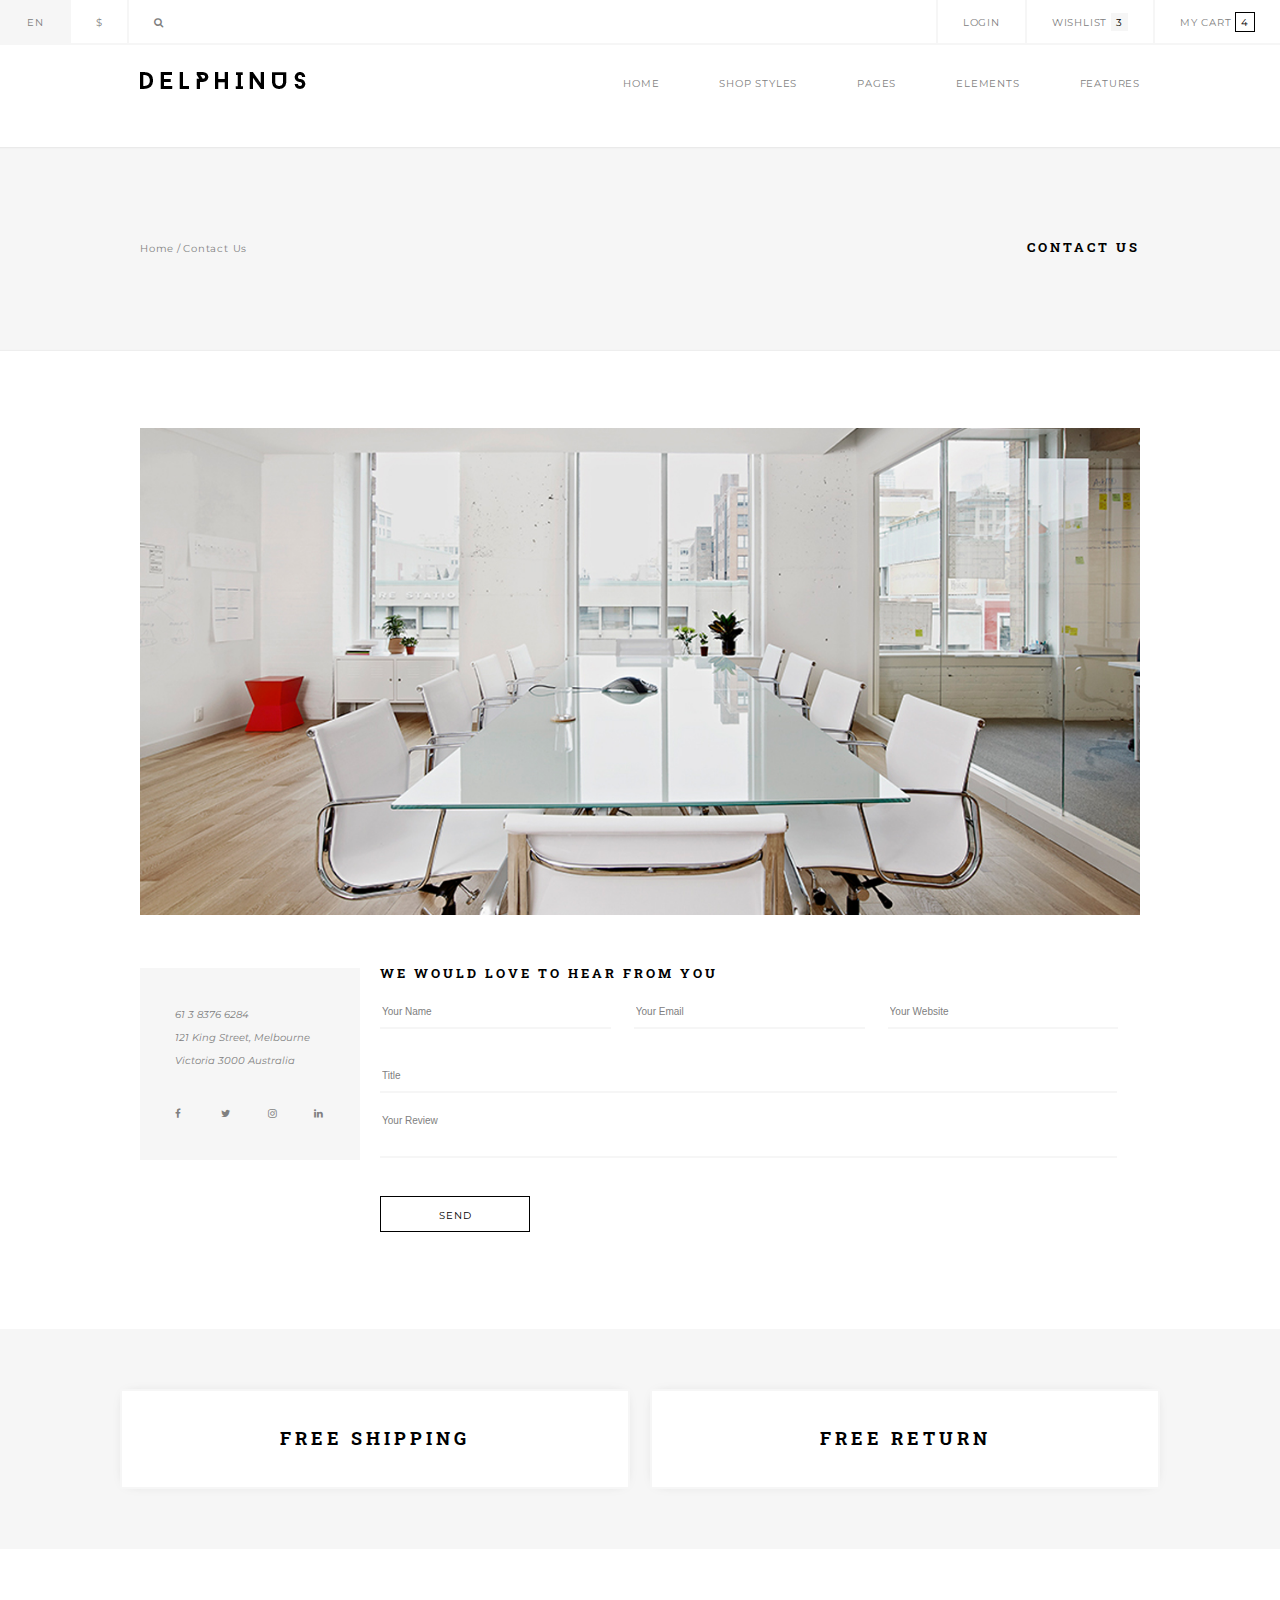
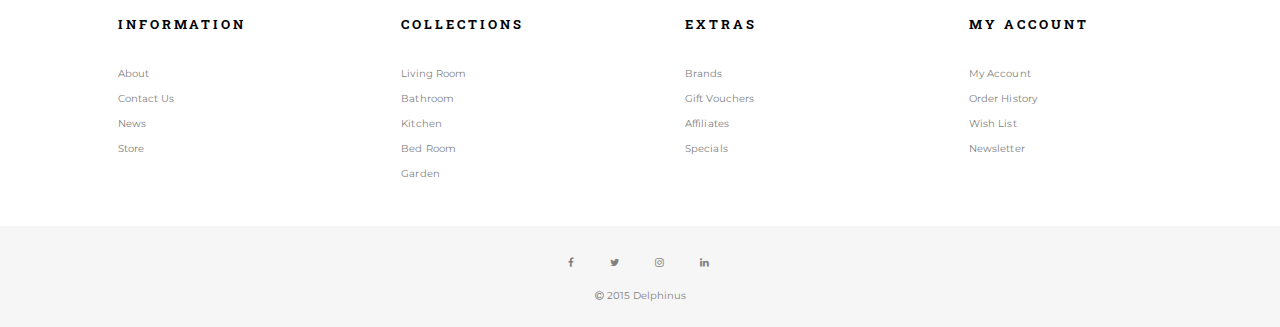
<file: contact.html>
<!doctype html>
<html lang="en">
<head>
	<meta charset="UTF-8">
	<title>D E L P H I N U S</title>
	<link href='https://fonts.googleapis.com/css?family=Montserrat' rel='stylesheet' type='text/css'>
	<link href='https://fonts.googleapis.com/css?family=Roboto+Slab:400' rel='stylesheet' type='text/css'>
	<link rel="stylesheet" href="https://maxcdn.bootstrapcdn.com/font-awesome/4.4.0/css/font-awesome.min.css">
	<link rel="stylesheet" href="styles/setup.css">
	<link rel="stylesheet" href="styles/styles.css">
</head>
<body>

<header>

	<!-- shopNAV -->
	<nav id="shopNav" class="shopNav clearfix">

		<!-- Nav on left side of shopNav -->
		<ul id="shopNavL">
			<li><a href="">En</a></li>
			<li><a href="">$</a></li>
			<li><a href=""><i class="fa fa-search"></i></a></li>
		</ul>
		<!-- Close left side of shopNav -->

		<!-- Nav on right side of shopNav -->
		<ul id="shopNavR">
			<li><a href="#header">Login</a></li>
			<li><a href="">Wishlist <span>3</span></a></li>
			<li><a href="">My Cart <span>4</span></a></li>
		</ul>
		<!-- Close right side of shopNav -->

	</nav>
	<!-- End Shopping Nav -->

	
	<!-- Page Nav -->
	<div class="innerWrapper">

		<!-- Page Nav (also contains LOGO) -->
		<nav id="pageNav" class="pageNav clearfix">
			
			<img src="images/delphinus-logo.png" class="delphinusLogo" alt="DELPHINUS LOGO">
			
			<ul class="clearfix">
				<li><a href="index.html"><span>Home</span></a></li>
				<li><a href="products.html">Shop Styles</a></li>
				<li><a href="">Pages</a></li>
				<li><a href="index.html">Elements</a></li>
				<li><a href="products.html">Features</a></li>
			</ul>

		</nav>
		<!-- Close Page Nav -->
	</div>


	<!-- Page Title Bar -->
	<section class="titleBar clearfix">
		<div class="innerWrapper clearfix">
			<a href="">Home</a> / <a href="">Contact Us</a>
			<h1>Contact Us</h1>
		</div>
	</section>
	<!-- End Page titleBar -->
	
</header>
<!-- End main header section -->
<!-- ********************************************* -->







<!-- CONTACT PAGE CONTENT***************************** -->

<div class="innerWrapper clearfix">
	<img class="contact" src="images/contact-main.jpg" alt="">
	
	<div class="addressBox">
		<address>
			<p>61 3 8376 6284</p>
			<p>121 King Street, Melbourne</p>
			<p>Victoria 3000 Australia</p>
			<div class="iconWrap">
				<ul class="clearfix">
					<li>
						<i class="fa fa-facebook"></i>
					</li>
					<li>
						<i class="fa fa-twitter"></i>
					</li>
					<li>
						<i class="fa fa-instagram"></i>
					</li>
					<li>
						<i class="fa fa-linkedin"></i>
					</li>
				</ul>
			</div>
		</address>		
	</div>

	<div class="formBox">
		<h1>We would love to hear from you</h1>
		<form action="">
			<input type="text" name="Name" placeholder="Your Name">
			<input type="text"  name="Email" placeholder="Your Email">
			<input type="text"  name="Your Website" placeholder="Your Website">
			<input type="text"  name="Title" placeholder="Title">
			<textarea placeholder="Your Review"></textarea>
			<div class="button"><p>Send</p></div>
		</form>
	</div>
</div>



<!-- END PAGE CONTENT -->









	<!-- FOOTER ****************************************** -->
	<footer>

		<!-- Free Shipping and Returns Section -->
		<section id="freeSR" class="freeSR">
			<div class="freeInnerWrap clearfix">
				<div class="free">
					<h2>free shipping</h2>
				</div>
				<div class="free">
					<h2>free return</h2>
				</div>
			</div>
		</section>
		<!-- /shipping/returns -->



		<!-- bottomNav -->
		<nav class="bottomNav clearfix">
			<ul>
				<li><h1>INFORMATION</h1></li>
				<li>About</li>
				<li>Contact Us</li>
				<li>News</li>
				<li>Store</li>
			</ul>
			<ul>
				<li><h1>COLLECTIONS</h1></li>
				<li>Living Room</li>
				<li>Bathroom</li>
				<li>Kitchen</li>
				<li>Bed Room</li>
				<li>Garden</li>
			</ul>
			<ul>
				<li><h1>EXTRAS</h1></li>
				<li>Brands</li>
				<li>Gift Vouchers</li>
				<li>Affiliates</li>
				<li>Specials</li>
			</ul>
			<ul>
				<li><h1>MY ACCOUNT</h1></li>
				<li>My Account</li>
				<li>Order History</li>
				<li>Wish List</li>
				<li>Newsletter</li>
			</ul>
		</nav>
		<!-- /bottomNav -->



		<!-- veryBottom div -->
		<div class="veryBottom clearfix">
			<div class="VBwrap">
				<ul class="clearfix">
					<li>
						<i class="fa fa-facebook"></i>
					</li>
					<li>
						<i class="fa fa-twitter"></i>
					</li>
					<li>
						<i class="fa fa-instagram"></i>
					</li>
					<li>
						<i class="fa fa-linkedin"></i>
					</li>
				</ul>
			</div>

			<div class="copyright">	
				
				<p><i class="fa fa-copyright"></i> 2015 Delphinus</p>

			</div>

		</div>


	</footer>

</body>

<!-- All photos belong to Vicki Bouros http://vickibouros.com -->

</html>
</file>
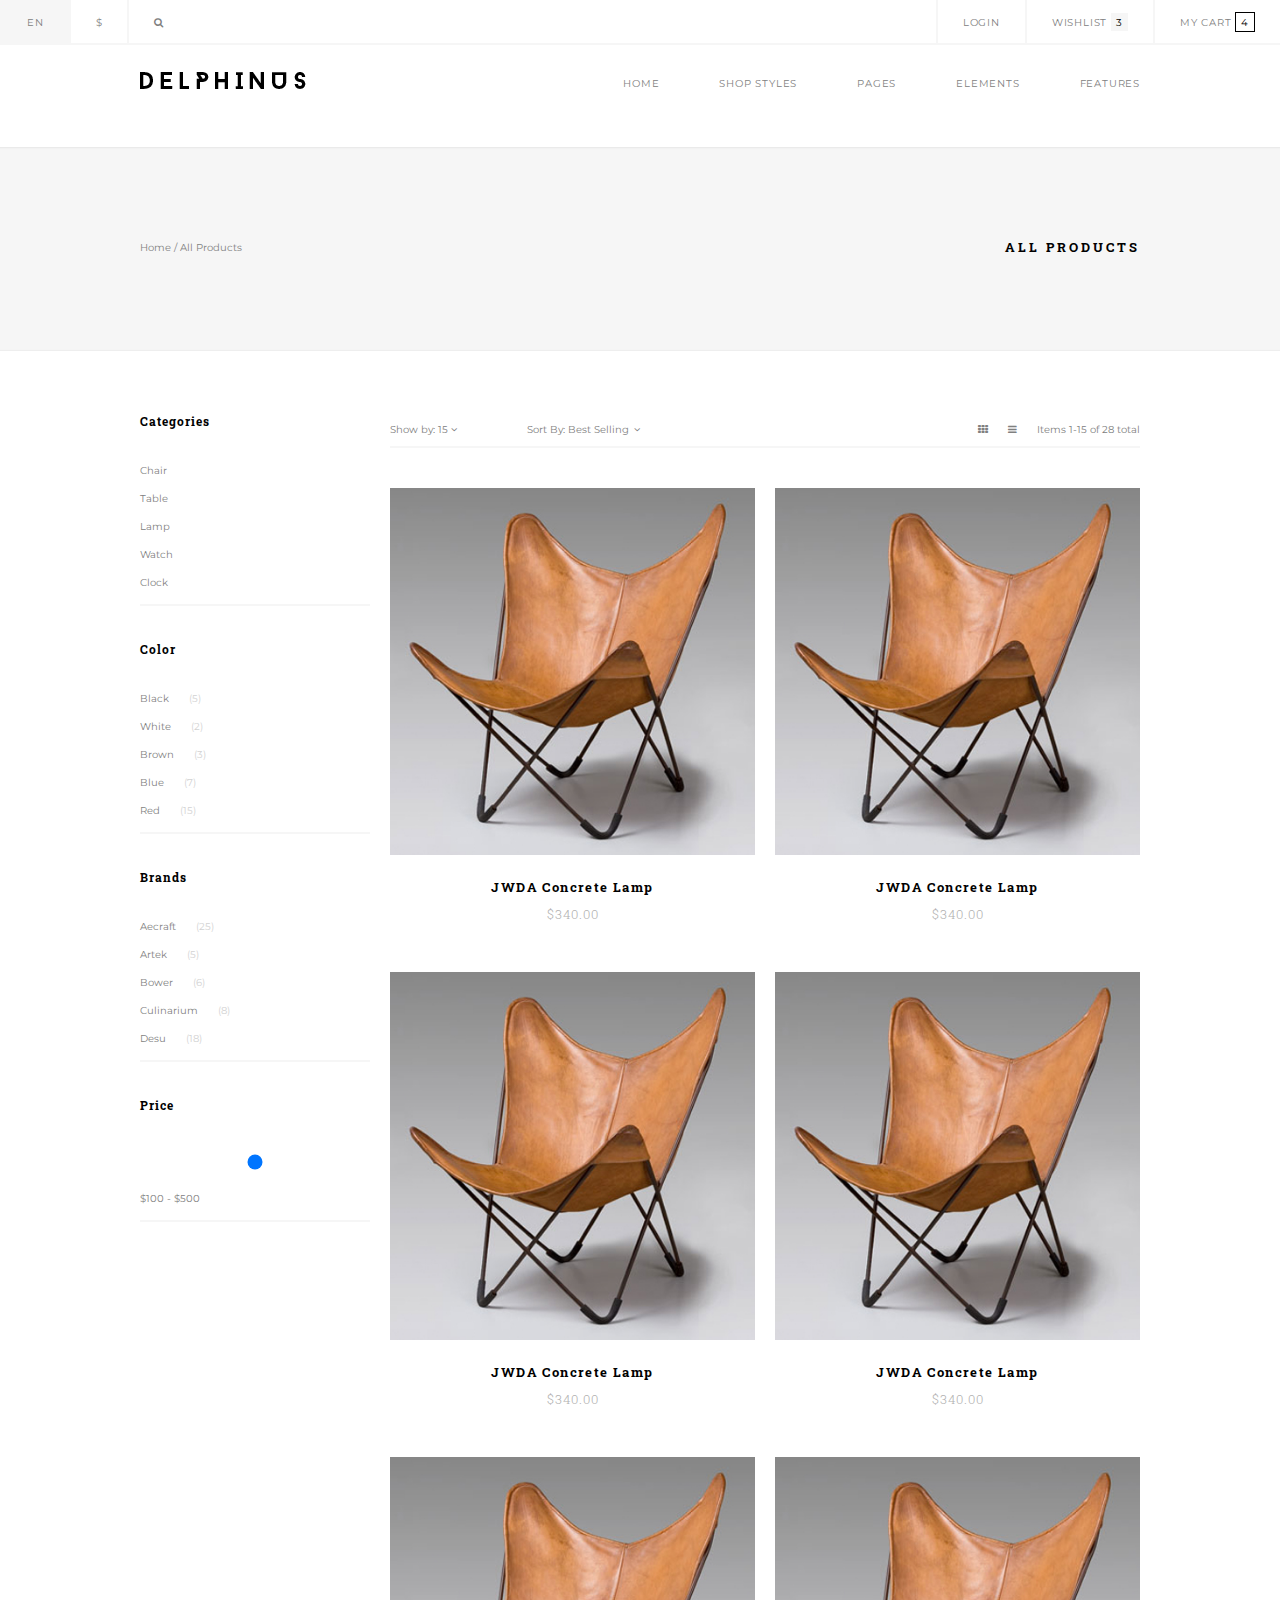
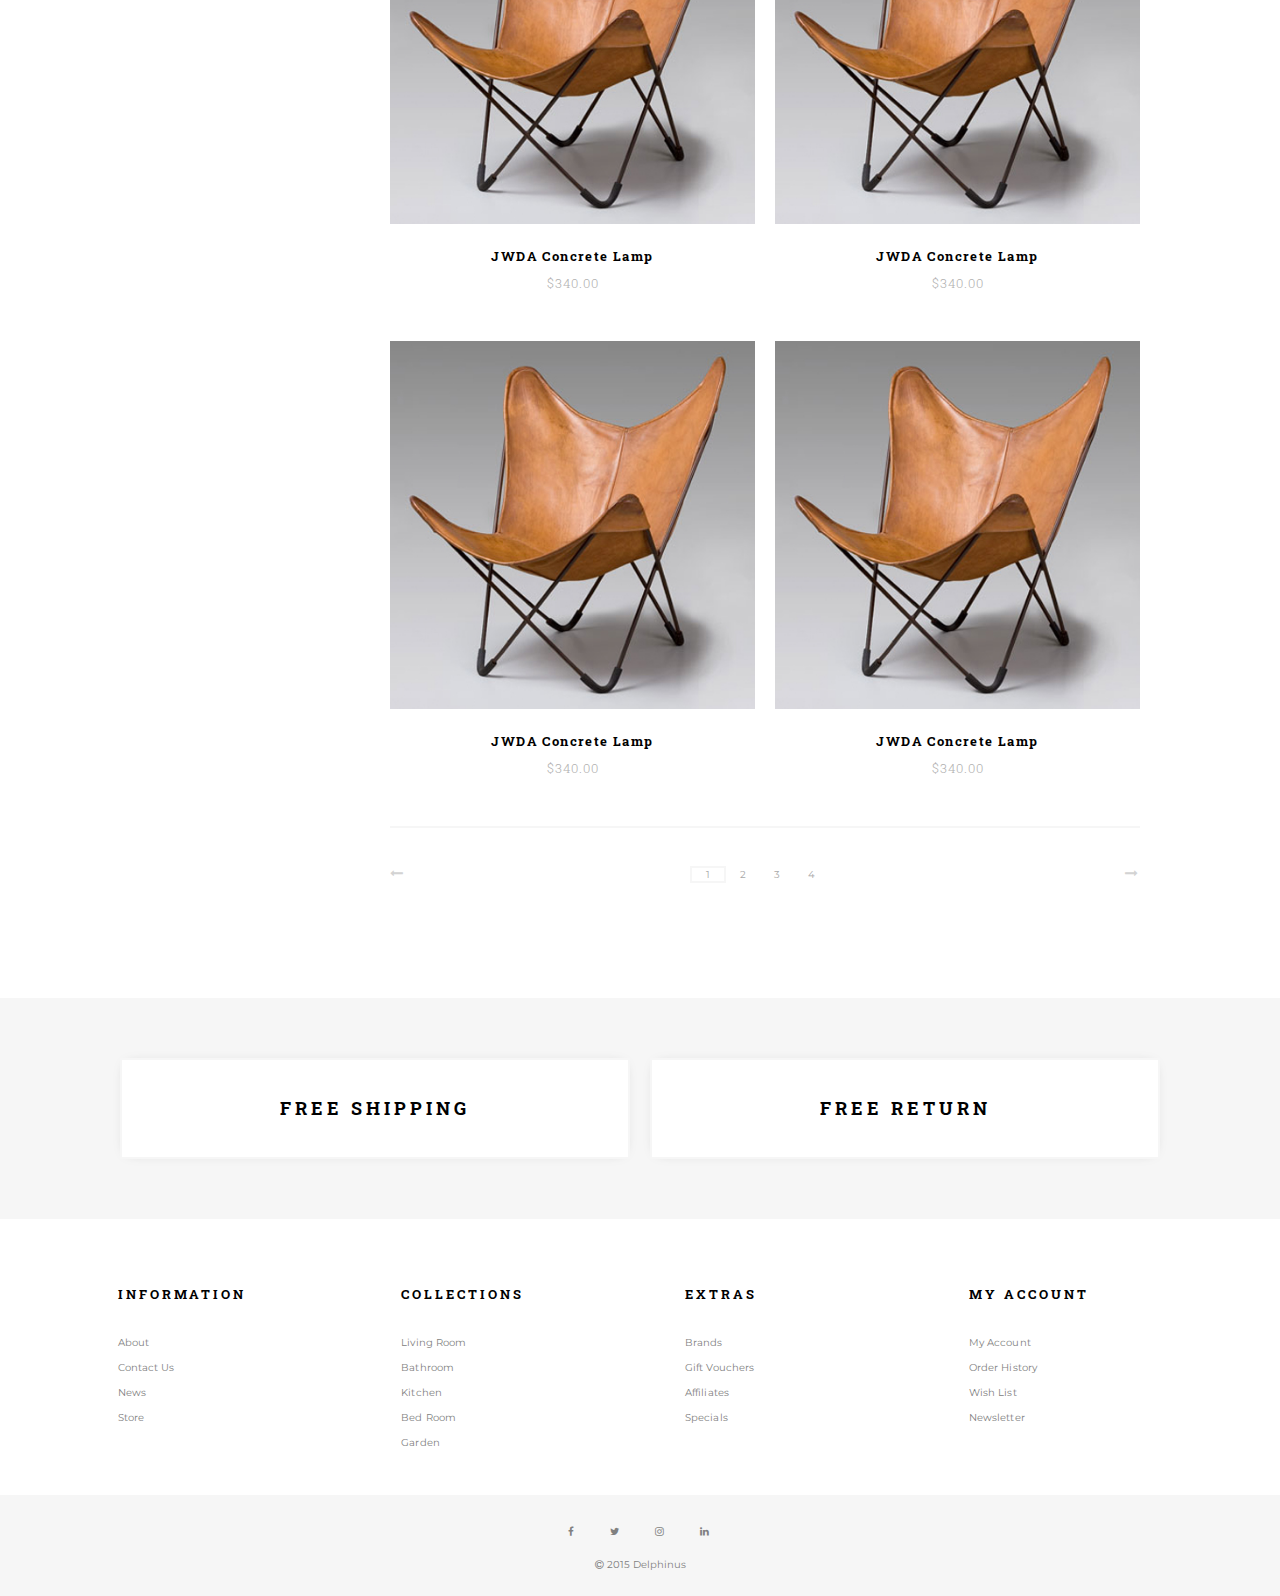
<file: products.html>
<!doctype html>
<html lang="en">
<head>
	<meta charset="UTF-8">
	<title>D E L P H I N U S</title>
	<link href='https://fonts.googleapis.com/css?family=Montserrat' rel='stylesheet' type='text/css'>
	<link href='https://fonts.googleapis.com/css?family=Roboto+Slab:400' rel='stylesheet' type='text/css'>
	<link rel="stylesheet" href="https://maxcdn.bootstrapcdn.com/font-awesome/4.4.0/css/font-awesome.min.css">
	<link rel="stylesheet" href="styles/setup.css">
	<link rel="stylesheet" href="styles/styles.css">
</head>
<body>

<header>

	<!-- shopNAV -->
	<nav id="shopNav" class="shopNav clearfix">

		<!-- Nav on left side of shopNav -->
		<ul id="shopNavL">
			<li><a href="">EN</a></li>
			<li><a href="">$</a></li>
			<li><a href=""><i class="fa fa-search"></i></a></li>
		</ul>
		<!-- Close left side of shopNav -->

		<!-- Nav on right side of shopNav -->
		<ul id="shopNavR">
			<li><a href="#header">Login</a></li>
			<li><a href="">Wishlist <span>3</span></a></li>
			<li><a href="">My Cart <span>4</span></a></li>
		</ul>
		<!-- Close right side of shopNav -->

	</nav>
	<!-- End Shopping Nav -->

	
	<!-- Page Nav -->
	<div class="innerWrapper">

		<!-- Page Nav (also contains LOGO) -->
		<nav id="pageNav" class="pageNav clearfix">
			
			<img src="images/delphinus-logo.png" class="delphinusLogo" alt="DELPHINUS LOGO">
			
			<ul class="clearfix">
				<li><a href="index.html"><span class="">Home</span></a></li>
				<li><a href="products.html">Shop styles</a></li>
				<li><a href="contact.html">Pages</a></li>
				<li><a href="index.html">Elements</a></li>
				<li><a href="products.html">Features</a></li>
			</ul>

		</nav>
		<!-- Close Page Nav -->
	</div>


	<!-- Page Title Bar -->
	<section class="titleBar clearfix">
		<div class="innerWrapper clearfix">
			<p>Home / All Products</p>
			<h1>All Products</h1>
		</div>
	</section>
	<!-- End Page titleBar -->
	
</header>
<!-- End main header section -->
<!-- ********************************************* -->



<!-- PRODUCTS PAGE CONTENT***************************** -->

<div class="innerWrapper clearfix">
	
	<aside>
		<div class="listWrap">
			<ul>
				<li><h5>Categories</h5></li>
				<li>Chair</li>
				<li>Table</li>
				<li>Lamp</li>
				<li>Watch</li>
				<li>Clock</li>
			</ul>
		</div>
		<div class="listWrap">
			<ul>
				<li><h5>Color</h5></li>
				<li>Black<span>(5)</span></li>
				<li>White<span>(2)</span></li>
				<li>Brown<span>(3)</span></li>
				<li>Blue<span>(7)</span></li>
				<li>Red<span>(15)</span></li>
			</ul>
		</div>
		<div class="listWrap">
			<ul>
				<li><h5>Brands</h5></li>
				<li>Aecraft<span>(25)</span></li>
				<li>Artek<span>(5)</span></li>
				<li>Bower<span>(6)</span></li>
				<li>Culinarium<span>(8)</span></li>
				<li>Desu<span>(18)</span></li>
			</ul>
		</div>
		<div class="listWrap">
			<ul>
				<li><h5>Price</h5></li>
				<li><input type="range" name="zoomLevel"></li>
				<li>$100 - $500</li>
			</ul>
		</div>
	</aside>

	<!-- Product Showcase -->
	
	<div class="showCase clearfix">
		<div class="clearfix"> <!-- left side -->
			<ul class="left">
				<li>Show by: 15 <i class="fa fa-angle-down"></i></li>
				<li>Sort By: Best Selling</li>
				<li><i class="fa fa-angle-down"></i></li>
			</ul>
		</div>
		<div class="clearfix"> <!-- right side -->
			<ul class="right">
				<li>Items 1-15 of 28 total</li>
				<li><i class="fa fa-bars"></i></li>
				<li><i class="fa fa-th"></i></li>
			</ul>
		</div>
	</div>

	<div class="prodWrap clearfix">
		<div class="leftColumn">
			<div class="productBox">
				<img src="images/productHolder.jpg" alt="">
				<h5>JWDA Concrete Lamp</h5>
				<h6>$340.00</hh6>
			</div>
			<div class="productBox">
				<img src="images/productHolder.jpg" alt="">
				<h5>JWDA Concrete Lamp</h5>
				<h6>$340.00</h6>
			</div>
			<div class="productBox">
				<img src="images/productHolder.jpg" alt="">
				<h5>JWDA Concrete Lamp</h5>
				<h6>$340.00</h6>
			</div>
			<div class="productBox">
				<img src="images/productHolder.jpg" alt="">
				<h5>JWDA Concrete Lamp</h5>
				<h6>$340.00</h6>
			</div>
		</div>

		<div class="rightColumn">
			<div class="productBox">
				<img src="images/productHolder.jpg" alt="">
				<h5>JWDA Concrete Lamp</h5>
				<h6>$340.00</h6>
			</div>
			<div class="productBox">
				<img src="images/productHolder.jpg" alt="">
				<h5>JWDA Concrete Lamp</h5>
				<h6>$340.00</h6>
			</div>
			<div class="productBox">
				<img src="images/productHolder.jpg" alt="">
				<h5>JWDA Concrete Lamp</h5>
				<h6>$340.00</h6>
			</div>
			<div class="productBox">
				<img src="images/productHolder.jpg" alt="">
				<h5>JWDA Concrete Lamp</h5>
				<h6>$340.00</h6>
			</div>

		</div>


	</div>
	
	<div class="numWrap clearfix">
		<div class="arrow">
			<i class="fa fa-long-arrow-left"></i>
		</div>

		<div class="pageNumber">
			<ul>
				<li><span><a href="">1</a></span></li>
				<li><a href="">2</a></li>
				<li><a href="">3</a></li>
				<li><a href="">4</a></li>
			</ul>
		</div>

		<div class="arrow">
			<i class="fa fa-long-arrow-right"></i>

		</div>
	</div>

</div>

<!-- END PAGE CONTENT -->





	<!-- FOOTER ****************************************** -->
	<footer>

		<!-- Free Shipping and Returns Section -->
		<section id="freeSR" class="freeSR">
			<div class="freeInnerWrap clearfix">
				<div class="free">
					<h2>free shipping</h2>
				</div>
				<div class="free">
					<h2>free return</h2>
				</div>
			</div>
		</section>
		<!-- /shipping/returns -->



		<!-- bottomNav -->
		<nav class="bottomNav clearfix">
			<ul>
				<li><h1>INFORMATION</h1></li>
				<li>About</li>
				<li>Contact Us</li>
				<li>News</li>
				<li>Store</li>
			</ul>
			<ul>
				<li><h1>COLLECTIONS</h1></li>
				<li>Living Room</li>
				<li>Bathroom</li>
				<li>Kitchen</li>
				<li>Bed Room</li>
				<li>Garden</li>
			</ul>
			<ul>
				<li><h1>EXTRAS</h1></li>
				<li>Brands</li>
				<li>Gift Vouchers</li>
				<li>Affiliates</li>
				<li>Specials</li>
			</ul>
			<ul>
				<li><h1>MY ACCOUNT</h1></li>
				<li>My Account</li>
				<li>Order History</li>
				<li>Wish List</li>
				<li>Newsletter</li>
			</ul>
		</nav>
		<!-- /bottomNav -->



		<!-- veryBottom div -->
		<div class="veryBottom clearfix">
			<div class="VBwrap">
				<ul class="clearfix">
					<li>
						<i class="fa fa-facebook"></i>
					</li>
					<li>
						<i class="fa fa-twitter"></i>
					</li>
					<li>
						<i class="fa fa-instagram"></i>
					</li>
					<li>
						<i class="fa fa-linkedin"></i>
					</li>
				</ul>
			</div>

			<div class="copyright">	
				
				<p><i class="fa fa-copyright"></i> 2015 Delphinus</p>

			</div>

		</div>


	</footer>

</body>

<!-- All photos belong to Vicki Bouros http://vickibouros.com -->

</html>
</file>
<file: styles/styles.css>
/* Global Styles */
	body {
		font-size: 62.5%;
		font-family: "Montserrat";
		color: grey;
		margin: 0;
		padding: 0;
	}

	a {
		text-decoration: none;
		color: grey;
	}

	a:hover {
		color: black;
	}

	h1, h2, h3, h4, h5, h6 {
		font-family: "Roboto Slab";
		font-weight: 700;
		text-transform: uppercase;
		margin: 0;
		padding: 0;
		color: black;
		letter-spacing: 1px;
	}

	h1 {
		letter-spacing: 3px;
		font-size: 0.8rem;
		line-height: 0.9;
		margin-bottom: 70px;
	}

	h2 {
		font-size: 1rem;
		letter-spacing: 3px;
	}

	h3 {
		font-size: 4rem;
	}

	h4 {
		color: white;
		margin-top: 30px;
		letter-spacing: 2.3px;	
	}

	h5 {
		color:black;
	}

	ul {
		list-style: none;
		padding: 0;
	}

	::-webkit-input-placeholder {
	   color: grey;
	}

	:-moz-placeholder { /* Firefox 18- */
	   color: grey;  
	}

	::-moz-placeholder {  /* Firefox 19+ */
	   color: grey;  
	}

	:-ms-input-placeholder {  
	   color: grey;  
	}

	.innerWrapper {
		max-width: 1080px;
		margin: 0px auto;
		padding: 27px 40px;
	}
	/* --- End Global Styles -------*/

header {
	margin: 45px 0 0;
}

header a {
	letter-spacing: 0.8px;
}

/* shopNav */
	#shopNav {
	background-color: white;
	/*-webkit-filter: blur(5px);
	filter: blur(5px);*/
	position: fixed;
  top: 0;
  height: 45px;
  width: 100%;
  border-bottom: 2px solid #f6f6f6;
  z-index: 99;
  text-transform: uppercase;
	}

#shopNav ul {
	padding: 0;
	margin: 0;
}

.shopNav a {
	padding: 16px 25px;
	color: grey;
}

.shopNav a:hover {
	background-color: #f6f6f6;
}

#shopNavR {
	float: right;
}

#shopNavR li {
	float: left;
}

#shopNavR a,
#shopNavL a {
	float: left;
  display: inline-block;
  border-left: 2px solid #f6f6f6;
}

#shopNavR li:nth-child(2) span {
	background: #f6f6f6;
	padding: 3px 5px 2px;
	color: black;
}

#shopNavR li:nth-child(3) span {
	border: 1px solid black;
	padding: 3px 5px 2px;
	color: black;
}

ul.shopNav li a {
	color: white;
	padding: 10px;
	display: inline-block;
}

/* -------------------- */



/* .pageNav */
#pageNav {
	width: 100%;
}

.pageNav a:hover {
	color: black;
}

.delphinusLogo {
	float: left;
}

.pageNav ul {
	float: right;
	padding: 0;
	margin: 0;
	list-style-type: none;
}

.pageNav ul li {
	float: left;
}

.pageNav a {
	color: grey;
	padding: 5px 0 0 30px;
	display: inline-block;
	text-transform: uppercase;
	margin: 0 0 0 30px;
}

/* Title Bar */
section.titleBar {
	background-color: #F6F6F6;
	margin-top: 30px;
	padding-top: 68px;
	box-shadow: inset 0 11px 2px -10px #e6e6e6, inset 0 -11px 1px -10px #eee;
}

.titleBar p{
	float: left;
	margin: 0px 0px 60px;
	font-size: .6rem;
}

.titleBar h1 {
	float: right;
}



/* BIG PHOTO AREA */
#bigPhoto {
	margin: 0 auto;
	position: relative;
	height: auto;
}

#bigPhoto img {
	width:100%;
}

div.sloganBox {
	position: absolute;
	text-align: center;
	width: 100%;
	top: 50%;
	transform: translateY(-50%);
}

div.sloganBox h1 {
	margin: 0px 0px 40px;
	letter-spacing: 11px;
	font-weight: 101;
	font-size: 1.6rem;
}



/* HOME PAGE - Back and Forth */
section#backAndForth {
	max-width: 1080px;
	padding:0 25px;
	margin: 0 auto;
}

.BFwrapper {
	height: auto;
	position: relative;
	max-width: 1080px;
	margin: 25px auto 0;
}
.photoBox {
	width: 75%;
	height: auto;
}

.photoBoxL {
	float: left;
}

.photoBoxR {
	float:right;
}

.iconBox {
	position: absolute;
	top:0;
	bottom:0;
	width: calc(25% - 25px);
	display: flex;
	align-items: center;
	right: 0px;
	text-align: center;
	color: white;
}

.icon {
	position: relative;
	margin: 0 auto;
}

.iconBoxL {
	left:0;
}

.iconBoxR {
	right:0;
}

.BGcolor1 {
	background: #c7db9c;
}

.BGcolor2 {
	background: #f4dc86;
}

.BGcolor3 {
	background: #a7c8eb;
}

.BGcolor4 {
	background: #ed8b5c;
}

.BGcolor5 {
	background: #bce5d3;
}

/* Logo Icons */
section#logoIcons {
	max-width: 1080px;
  margin: 0px auto;
}


#logoIcons ul {
	list-style: none;
	padding: 0px;
	width: 100%;
	margin: 60px 0 80px;
	display: inline-block;
}

#logoIcons li {
	list-style: none;
	float: left;
	width: 16.66%;
	text-align: center;
}

#logoIcons li:first-child {
	padding-left: 0;
}

#logoIcons li:last-child {
	padding-right: 0px;
}
/* End HOME PAGE */



/* PRODUCTS PAGE */
/* left side */
aside {
	float: left;
	width: 25%;
}

aside h5 {
	text-transform: none;
	font-size: 1.2em;
	margin: 35px 0;
}

aside li {
	color: grey;
	margin: 15px 0;
}

aside span {
	color: lightgrey;
	margin-left: 20px;
}

.listWrap {
	border-bottom: 2px solid #f6f6f6;
	margin-right: 20px;
}

input[type=range] {
	-webkit-appearance: none;
	width: 100%;
	margin: 6.5px 0;
	cursor: pointer;
}

input[type=range]::-moz-range-thumb {
	border: 1px solid #000000;
	height: 15px;
	width: 2px;
	border-radius: 3px;
	background: #000000;
	cursor: pointer;
}

input[type=range]::-moz-range-track {
	height: 1px;
	border: 0.2px solid #000000;
}

/* Right Side */
.showCase {
	margin: 35px 0px 20px;
	float: left;
	width: 75%;
	border-bottom: 2px solid #f6f6f6;
	padding-bottom: 10px;
}

div.showCase  div {
	width: 100%;
}

.showCase div:first-child {
	width: 50%;
	float:left;
}

.showCase div:last-child {
	width:50%;
	float: right;
}

.showCase li {
	padding: 0 20px 0 0;
}

ul.left li {
	float: left;
}

ul.left li:nth-child(2) {
	padding: 0 0 0 50px;
}

ul.left li:nth-child(3) {
	padding-right: 0;
	padding: 0 0 0 5px;
}

ul.right li {
	float: right;
}

ul.right li:first-child {
	padding-right: 0;
}

/* ------------------------ */
.prodWrap {
	width: 75%;
	float: right;
}
.leftColumn {
	float:left;
	width: 50%;
	padding-right: 10px;
}

.rightColumn {
	float:left;
	width: 50%;
	padding-left: 10px;
}

.productBox {
	margin-top: 20px;
}

.productBox img {
	width: 100%;
}

.productBox h5 {
	text-align: center;
	text-transform: none;
	font-size: 13px;
	margin: 20px 0 10px 0;
	letter-spacing: 1.4px;
}

.productBox h6 {
	text-align: center;
	font-size: .8rem;
	font-family: "Montserrat" sans-serif;
	font-weight: 300;
	margin: 10px 0 50px;
	color: #B0B0B0
}

.numWrap {
	width: 75%;
	float:right;
	border-top: 2px solid #f6f6f6;
}

.arrow {
	float: left;
	width: 2%;
	color: #D3D3D3;
	font-size: 0.8rem;
	padding-top: 38px;
}

.pageNumber {
	float:left;
	width: 96%;
	margin: 40px auto;
}

.pageNumber ul {
	width: 150px;
	margin: 0 auto;
}

.pageNumber li {
	display: inline-block;
	float: left;
	margin-bottom: 50px;
}

.pageNumber a {
	padding: 0 14px;
	text-decoration: none;
	color: darkgrey;
}

.pageNumber span {
	color: black;
	border: 2px solid #f6f6f6;
}

.pageNumber a:hover {
	color: black;
}
/* End Products Page */


/* CONTACT PAGE */
img.contact {
	width: 100%;
	margin: 50px 0;
}

address {
	font-style: none;
}

.addressBox {
	float: left;
    background: #F6F6F6 none repeat scroll 0% 0%;
    padding: 30px 0px 0px 35px;
    width: 22%;
}

.iconWrap ul {
	margin: 40px 0;
}

.iconWrap li {
	float: left;
	width: 25%;
}

.formBox {
	width: calc(80% - 20px);
	float: left;
	padding-left: 20px;
}

.formBox h1 {
	padding-bottom: 0px;
	margin-bottom: 25px;
}

.formBox form {
	margin: 0px 0 40px;
	color: #eee;
}

.formBox input {
	width: calc(33% - 20px);
	border: 0;
	border-bottom: 2px solid rgb(246, 246, 246);
	margin: 0 0 40px;
	padding-right: 10px;
	padding-bottom: 10px;
	margin: 0px 20px 40px 0;
}

.formBox input:nth-child(4) {
	width: 97%;
	margin-bottom: 20px;
}

textarea {
	min-height: 45px;
	width: 97%;
	resize: none;
	border: 0;
	border-bottom: 2px solid rgb(246, 246, 246);
}

div.button {
	margin: 38px 0px 70px 0;
	width: 150px;
	height: 36px;
	background: #FFF none repeat scroll 0% 0%;
	border: 1px solid #000;
}

div.button p {
	text-align: center;
	margin: 12px 0 0 0;
	color: black;
	text-transform: uppercase;
	letter-spacing: 1px;
}
/*----------------------------*/

/* FOOTER */
/* Free Shipping and Returns */
#freeSR {
 	width: 100%;
 	background: #f6f6f6;
}

.freeInnerWrap {
	margin: 0 auto;
	padding: 60px 0px 60px 20px;
  max-width: 1080px;
}

.free {
	background: white;
	border: 2px solid #F6F6F6;
	float: left;
	width: calc(50% - 20px);
	margin-right: 20px;
	box-shadow: 0px 0px 13px -8px #B7B7B7;
}

.free:last-child {
	margin-right:0;
}

.free h2 {
  width: 100%;
  text-align: center;
  margin: 2.3rem 0px;
  font-size: 1.1rem;
  letter-spacing: 4px;
}

/* Bottom Nav */
nav.bottomNav {
	max-width: 1135px;
	margin: 0 auto;
	padding-bottom: 30px;
}

.bottomNav ul {
	float: left;
	width: 25%;
	padding-left: 45px;
}

.bottomNav h1:first-child {
	padding: 0;
	margin: 60px 0 30px;
}

.bottomNav li {
	line-height: 2.5;
	letter-spacing: .1px;
}

/* Very Bottom */
.veryBottom {
	background: #F6F6F6;
	text-align: center;
	width: 100%;
	padding: 20px 0px 15px;
}

div.VBwrap {
	margin: 0px auto;
	width: 180px;
}

.veryBottom li {
	float: left;
	margin: 0px 18px;
}

.copyright {
	margin-top: 20px;
}

.newBar {
	width: 100%;
	margin: 0 auto;
	background: #f6f6f6;
}

.newBar li {
	float: left;
}

.newBar a {
	display: inline-block;
	margin: 25px 15px;
}

.thirds {
	float: left;
	width: 25%;
}

.thirds3 {
	width: 50%;
}

.thirds3 input {
	background: rgb(246, 246, 246);
	border: 2px solid rgb(215, 215, 215);
	width: 100%;
	height: 40px;
	margin-top: 21px;
	padding: 0 20px;
}

h4.black {
	float: left;
	color: #000;
	margin: 31px 0px;
	font-size: 0.9rem;
	letter-spacing: 4px;
}

.copyrightWhite p {
	text-align: center;
	margin: 20px 0 15px;
}
</file>
<file: styles/setup.css>
/*! normalize.css 2012-01-31T16:06 UTC - http://github.com/necolas/normalize.css */

/* =============================================================================
   HTML5 display definitions
   ========================================================================== */

/*
 * Corrects block display not defined in IE6/7/8/9 & FF3
 */

article,
aside,
details,
figcaption,
figure,
footer,
header,
hgroup,
nav,
section {
    display: block;
}

/*
 * Corrects inline-block display not defined in IE6/7/8/9 & FF3
 */

audio,
canvas,
video {
    display: inline-block;
    *display: inline;
    *zoom: 1;
}

/*
 * Prevents modern browsers from displaying 'audio' without controls
 */

audio:not([controls]) {
    display: none;
}

/*
 * Addresses styling for 'hidden' attribute not present in IE7/8/9, FF3, S4
 * Known issue: no IE6 support
 */

[hidden] {
    display: none;
}


/* =============================================================================
   Base
   ========================================================================== */

/*
 * 1. Corrects text resizing oddly in IE6/7 when body font-size is set using em units
 *    http://clagnut.com/blog/348/#c790
 * 2. Prevents iOS text size adjust after orientation change, without disabling user zoom
 *    www.456bereastreet.com/archive/201012/controlling_text_size_in_safari_for_ios_without_disabling_user_zoom/
 */

html {
    font-size: 100%; /* 1 */
    -webkit-text-size-adjust: 100%; /* 2 */
    -ms-text-size-adjust: 100%; /* 2 */
}

/* 
 * Addresses font-family inconsistency between 'textarea' and other form elements.
 */

html,
button,
input,
select,
textarea {
    font-family: sans-serif;
}

/*
 * Addresses margins handled incorrectly in IE6/7
 */

body {
    margin: 0;
}


/* =============================================================================
   Links
   ========================================================================== */

/*
 * Addresses outline displayed oddly in Chrome
 */

a:focus {
    outline: thin dotted;
}

/*
 * Improves readability when focused and also mouse hovered in all browsers
 * people.opera.com/patrickl/experiments/keyboard/test
 */

a:hover,
a:active {
    outline: 0;
}


/* =============================================================================
   Typography
   ========================================================================== */

/*
 * Neutralise smaller font-size in 'section' and 'article' in FF4+, Chrome, S5
 * Fix IE6/7 heading font-size not being relative to the root font-size
 */

h1 {
    font-size: 2em;
    margin: 0.67em 0;
}

h2 {
    font-size: 1.5em;
    margin: 0.83em 0;
}

h3 {
    font-size: 1.17em;
    margin: 1em 0;
}

h4 {
    font-size: 1em;
    margin: 1.33em 0;
}

h5 {
    font-size: 0.83em;
    margin: 1.67em 0;
}

h6 {
    font-size: 0.75em;
    margin: 2.33em 0;
}

/*
 * Addresses styling not present in IE7/8/9, S5, Chrome
 */

abbr[title] {
    border-bottom: 1px dotted;
}

/*
 * Addresses style set to 'bolder' in FF3+, S4/5, Chrome
*/

b, 
strong { 
    font-weight: bold; 
}

blockquote {
    margin: 1em 40px;
}

/*
 * Addresses styling not present in S5, Chrome
 */

dfn {
    font-style: italic;
}

/*
 * Addresses styling not present in IE6/7/8/9
 */

mark {
    background: #ff0;
    color: #000;
}

/*
 * Corrects font family set oddly in IE6, S4/5, Chrome
 * en.wikipedia.org/wiki/User:Davidgothberg/Test59
 */

pre,
code,
kbd,
samp {
    font-family: monospace, serif;
    _font-family: 'courier new', monospace;
    font-size: 1em;
}

/*
 * Improves readability of pre-formatted text in all browsers
 */

pre {
    white-space: pre;
    white-space: pre-wrap;
    word-wrap: break-word;
}

/*
 * 1. Addresses CSS quotes not supported in IE6/7
 * 2. Addresses quote property not supported in S4
 */

/* 1 */

q {
    quotes: none;
}

/* 2 */

q:before,
q:after {
    content: '';
    content: none;
}

small {
    font-size: 75%;
}

/*
 * Prevents sub and sup affecting line-height in all browsers
 * gist.github.com/413930
 */

sub,
sup {
    font-size: 75%;
    line-height: 0;
    position: relative;
    vertical-align: baseline;
}

sup {
    top: -0.5em;
}

sub {
    bottom: -0.25em;
}


/* =============================================================================
   Lists
   ========================================================================== */

ul,
ol {
    margin-left: 0;
    padding: 0 0 0 40px;
}

dd {
    margin: 0 0 0 40px;
}

nav ul,
nav ol {
    list-style: none;
    list-style-image: none;
}


/* =============================================================================
   Embedded content
   ========================================================================== */

/*
 * 1. Removes border when inside 'a' element in IE6/7/8/9, FF3
 * 2. Improves image quality when scaled in IE7
 *    code.flickr.com/blog/2008/11/12/on-ui-quality-the-little-things-client-side-image-resizing/
 */

img {
    border: 0; /* 1 */
    -ms-interpolation-mode: bicubic; /* 2 */
}

/*
 * Corrects overflow displayed oddly in IE9 
 */

svg:not(:root) {
    overflow: hidden;
}


/* =============================================================================
   Figures
   ========================================================================== */

/*
 * Addresses margin not present in IE6/7/8/9, S5, O11
 */

figure {
    margin: 0;
}


/* =============================================================================
   Forms
   ========================================================================== */

/*
 * Corrects margin displayed oddly in IE6/7
 */

form {
    margin: 0;
}

/*
 * Define consistent border, margin, and padding
 */

fieldset {
    border: 1px solid #c0c0c0;
    margin: 0 2px;
    padding: 0.35em 0.625em 0.75em;
}

/*
 * 1. Corrects color not being inherited in IE6/7/8/9
 * 2. Corrects text not wrapping in FF3 
 * 3. Corrects alignment displayed oddly in IE6/7
 */

legend {
    border: 0; /* 1 */
    padding: 0;
    white-space: normal; /* 2 */
    *margin-left: -7px; /* 3 */
}

/*
 * 1. Corrects font size not being inherited in all browsers
 * 2. Addresses margins set differently in IE6/7, FF3+, S5, Chrome
 * 3. Improves appearance and consistency in all browsers
 */

button,
input,
select,
textarea {
    font-size: 100%; /* 1 */
    margin: 0; /* 2 */
    vertical-align: baseline; /* 3 */
    *vertical-align: middle; /* 3 */
}

/*
 * Addresses FF3/4 setting line-height on 'input' using !important in the UA stylesheet
 */

button,
input {
    line-height: normal; /* 1 */
}

/*
 * 1. Improves usability and consistency of cursor style between image-type 'input' and others
 * 2. Corrects inability to style clickable 'input' types in iOS
 * 3. Removes inner spacing in IE7 without affecting normal text inputs
 *    Known issue: inner spacing remains in IE6
 */

button,
input[type="button"], 
input[type="reset"], 
input[type="submit"] {
    cursor: pointer; /* 1 */
    -webkit-appearance: button; /* 2 */
    *overflow: visible;  /* 3 */
}

/*
 * Re-set default cursor for disabled elements
 */

button[disabled],
input[disabled] {
    cursor: default;
}

/*
 * 1. Addresses box sizing set to content-box in IE8/9
 * 2. Removes excess padding in IE8/9
 * 3. Removes excess padding in IE7
      Known issue: excess padding remains in IE6
 */

input[type="checkbox"],
input[type="radio"] {
    box-sizing: border-box; /* 1 */
    padding: 0; /* 2 */
    *height: 13px; /* 3 */
    *width: 13px; /* 3 */
}

/*
 * 1. Addresses appearance set to searchfield in S5, Chrome
 * 2. Addresses box-sizing set to border-box in S5, Chrome (include -moz to future-proof)
 */

input[type="search"] {
    -webkit-appearance: textfield; /* 1 */
    -moz-box-sizing: content-box;
    -webkit-box-sizing: content-box; /* 2 */
    box-sizing: content-box;
}

/*
 * Removes inner padding and search cancel button in S5, Chrome on OS X
 */

input[type="search"]::-webkit-search-decoration,
input[type="search"]::-webkit-search-cancel-button {
    -webkit-appearance: none;
}

/*
 * Removes inner padding and border in FF3+
 * www.sitepen.com/blog/2008/05/14/the-devils-in-the-details-fixing-dojos-toolbar-buttons/
 */

button::-moz-focus-inner,
input::-moz-focus-inner {
    border: 0;
    padding: 0;
}

/*
 * 1. Removes default vertical scrollbar in IE6/7/8/9
 * 2. Improves readability and alignment in all browsers
 */

textarea {
    overflow: auto; /* 1 */
    vertical-align: top; /* 2 */
}


/* =============================================================================
   Tables
   ========================================================================== */

/* 
 * Remove most spacing between table cells
 */

table {
    border-collapse: collapse;
    border-spacing: 0;
}

/* Border Box Hack */
* { -moz-box-sizing: border-box; 
    -webkit-box-sizing: border-box; 
    box-sizing: border-box; 
}

/* Clearfix Hack */
.clearfix:after {
	visibility: hidden; 
	display: block; 
	font-size: 0; 
	content: " "; 
	clear: both; 
	height: 0; 
}
/* ------------------------- */
</file>
